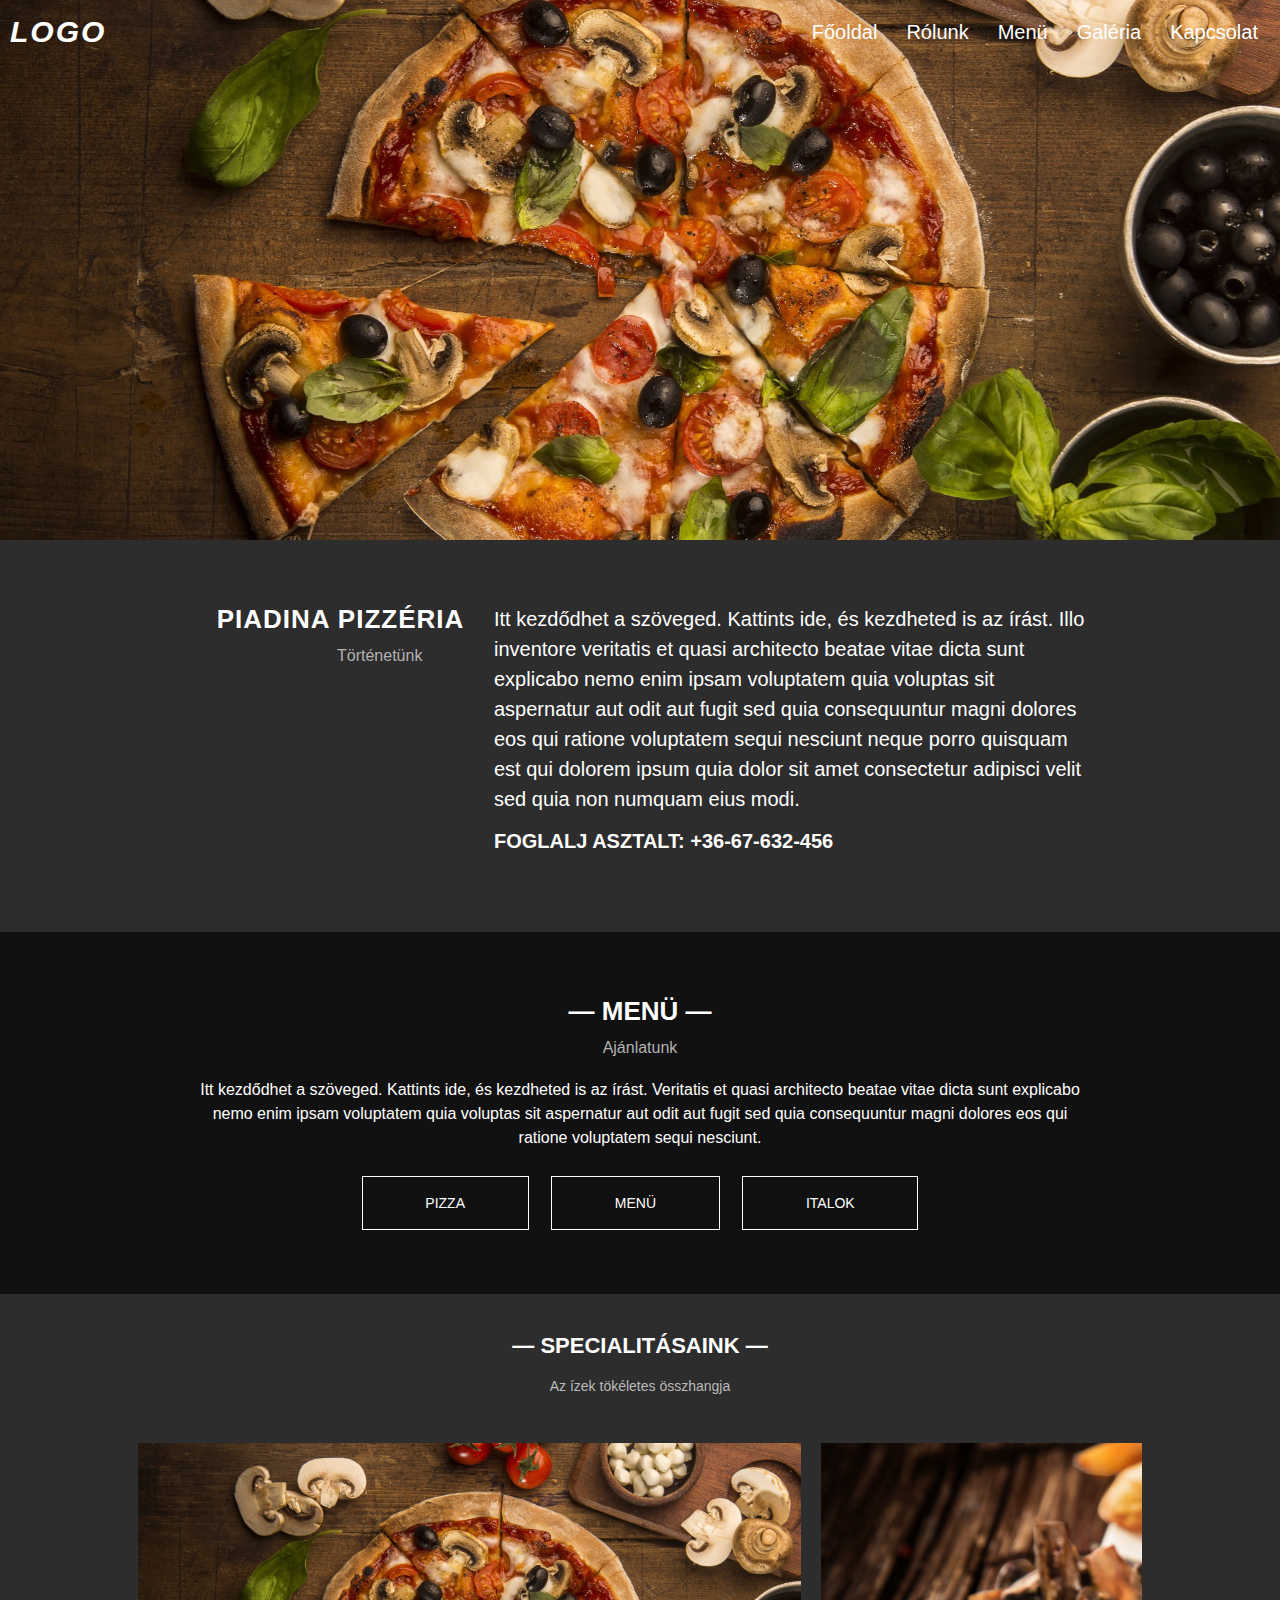
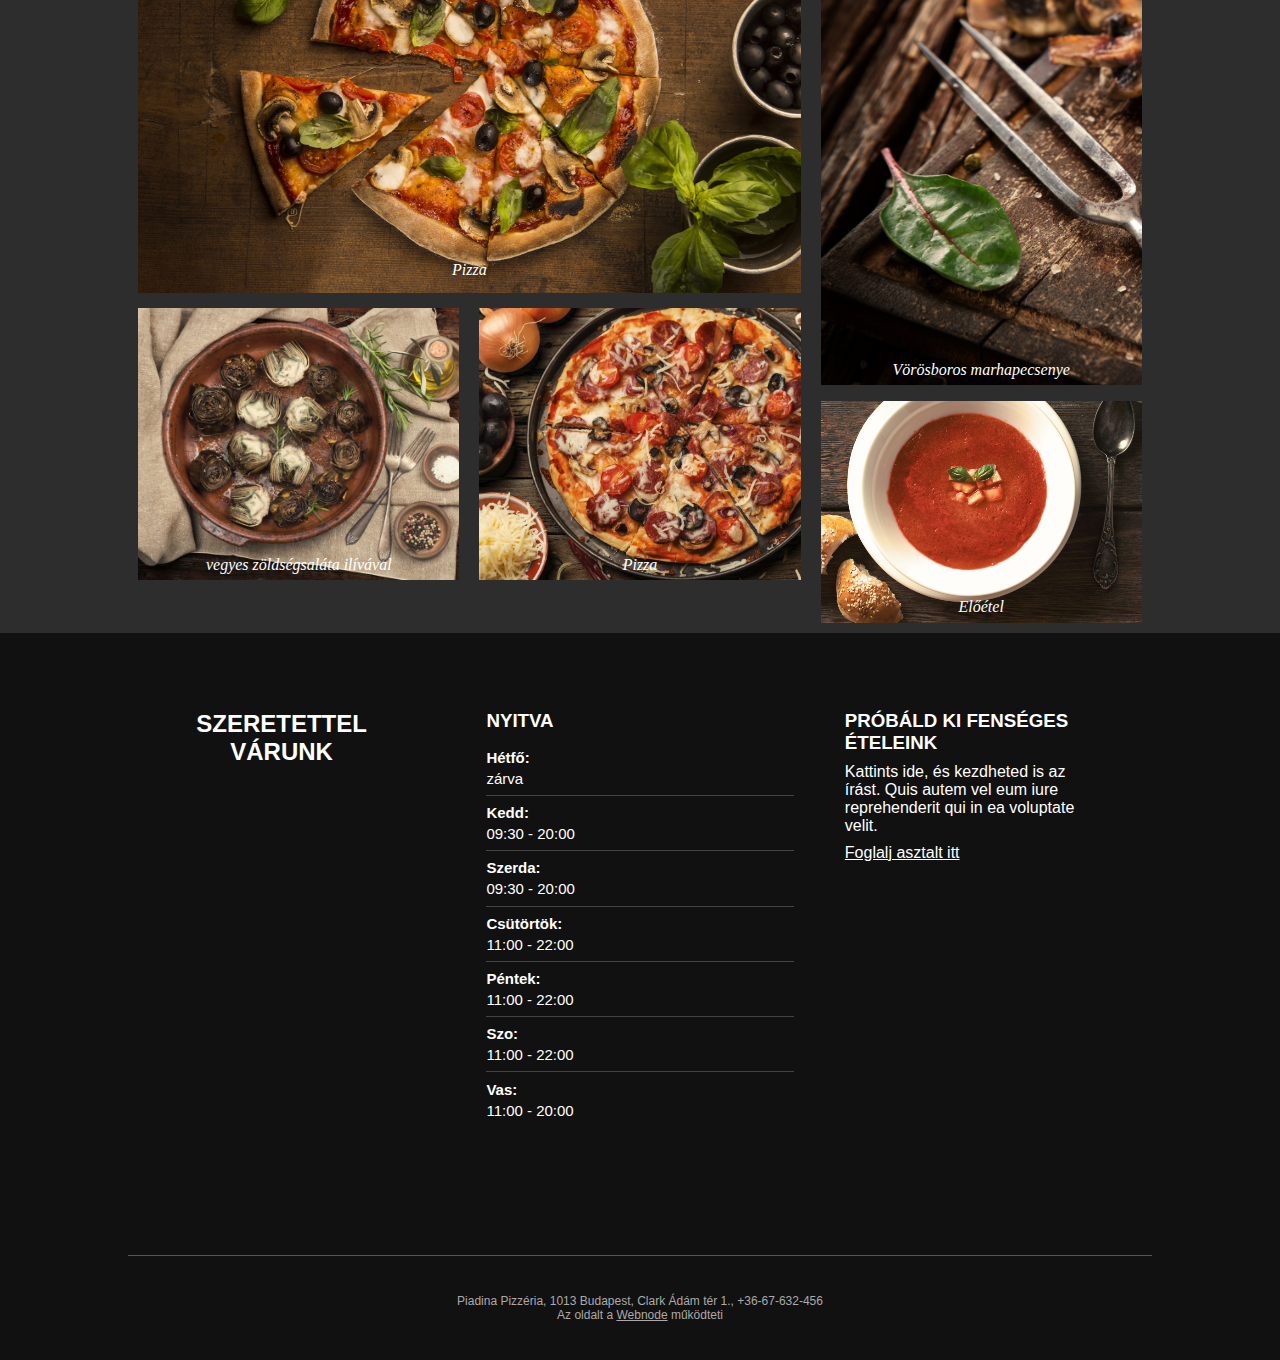
<file: index.html>
<!DOCTYPE html>
<html lang="hu">
<head>
    <meta charset="UTF-8">
    <meta name="viewport" content="width=device-width, initial-scale=1.0">
    <title>Pizzéria</title>
    <link rel="stylesheet" href="index.css">
</head>
<body>

<!-- 
        <header>
        <div class="logo">PIZZÉRIA</div>
        <nav>
            <a class="pontok" href="#">KEZDŐLAP</a>
            <a class="pontok" href="#">MENÜ</a>
            <a class="pontok" href="#">RÓLUNK</a>
            <a class="pontok" href="#">KAPCSOLAT</a>
        </nav>
    </header>
-->



<header>
    <div class="logo">LOGO</div>

    <input type="checkbox" id="menu-toggle">
    <label for="menu-toggle" class="hamburger">☰</label>

    <nav>
        <a href="#">Főoldal</a>
        <a href="#">Rólunk</a>
        <a href="#">Menü</a>
        <a href="#">Galéria</a>
        <a href="#">Kapcsolat</a>
    </nav>
</header>







    <div class="kep">
        <img src="/képek/pizzakep.jpg" alt="Pizza">
    </div>

    <div class="rolunk">
        <div class="neza">
    
            <div class="bal">
                <h2>PIADINA PIZZÉRIA</h2>
                <p class="tört">Történetünk</p>
            </div>
    
            <div class="jobb">
                <p>
                    Itt kezdődhet a szöveged. Kattints ide, és kezdheted is az írást. Illo inventore
                    veritatis et quasi architecto beatae vitae dicta sunt explicabo nemo enim ipsam
                    voluptatem quia voluptas sit aspernatur aut odit aut fugit sed quia consequuntur
                    magni dolores eos qui ratione voluptatem sequi nesciunt neque porro quisquam est
                    qui dolorem ipsum quia dolor sit amet consectetur adipisci velit sed quia non numquam
                    eius modi.
                </p>
                <p class="telsz"> <strong>FOGLALJ ASZTALT: +36-67-632-456</strong></p>
            </div>
    
        </div>
    </div>

<div class="menu">
    <h2>— MENÜ —</h2>
    <p class="cim">Ajánlatunk</p>
    <p>            Itt kezdődhet a szöveged. Kattints ide, és kezdheted is az írást.
        Veritatis et quasi architecto beatae vitae dicta sunt explicabo
        nemo enim ipsam voluptatem quia voluptas sit aspernatur aut odit
        aut fugit sed quia consequuntur magni dolores eos qui ratione
        voluptatem sequi nesciunt. </p>

    <div class="gomb">
        <a href="" class="gmb">PIZZA</a>
        <a href="" class="gmb">MENÜ</a>
        <a href="" class="gmb">ITALOK</a>
    </div>
</div>
 



<div id="galleryszin" >
    <div class="spec">
        <h2>— SPECIALITÁSAINK —</h2>
        <p>Az ízek tökéletes összhangja</p>
    </div>
    <div id="galleryflex">
    <div class="container1">
    <div class="pizza1"><p>Pizza</p></div>
    <div class="pizza2"><p>Pizza</p></div>
    <div class="gomba"><p>vegyes zöldségsaláta ilívával</p></div>
    <div class="voros"><p>Vörösboros marhapecsenye</p></div>
    <div class="blank"></div>
    <div class="elo"><p>Előétel</p></div>
</div>
</div>
</div>





<div class="container">

    <div class="bal">
        <h2>SZERETETTEL<br>VÁRUNK</h2>
    </div>

    <div class="kozep">
        <h3>NYITVA</h3>

        <div class="nyitva">
            <p><strong>Hétfő:</strong><br>zárva</p>
            <p><strong>Kedd:</strong><br>09:30 - 20:00</p>
            <p><strong>Szerda:</strong><br>09:30 - 20:00</p>
            <p><strong>Csütörtök:</strong><br>11:00 - 22:00</p>
            <p><strong>Péntek:</strong><br>11:00 - 22:00</p>
            <p><strong>Szo:</strong><br>11:00 - 22:00</p>
            <p><strong>Vas:</strong><br>11:00 - 20:00</p>
        </div>
    </div>

    <div class="jobb">
        <h3>PRÓBÁLD KI FENSÉGES<br>ÉTELEINK</h3>
        <p>
            Kattints ide, és kezdheted is az<br>
            írást. Quis autem vel eum iure<br>
            reprehenderit qui in ea voluptate<br>
            velit.
        </p>

        <a href="#" class="gmb2">Foglalj asztalt itt</a>
    </div>

</div>


<footer>
    Piadina Pizzéria, 1013 Budapest, Clark Ádám tér 1., +36-67-632-456  
    <br>Az oldalt a <u>Webnode</u> működteti
</footer>














</body>
</html>
</file>
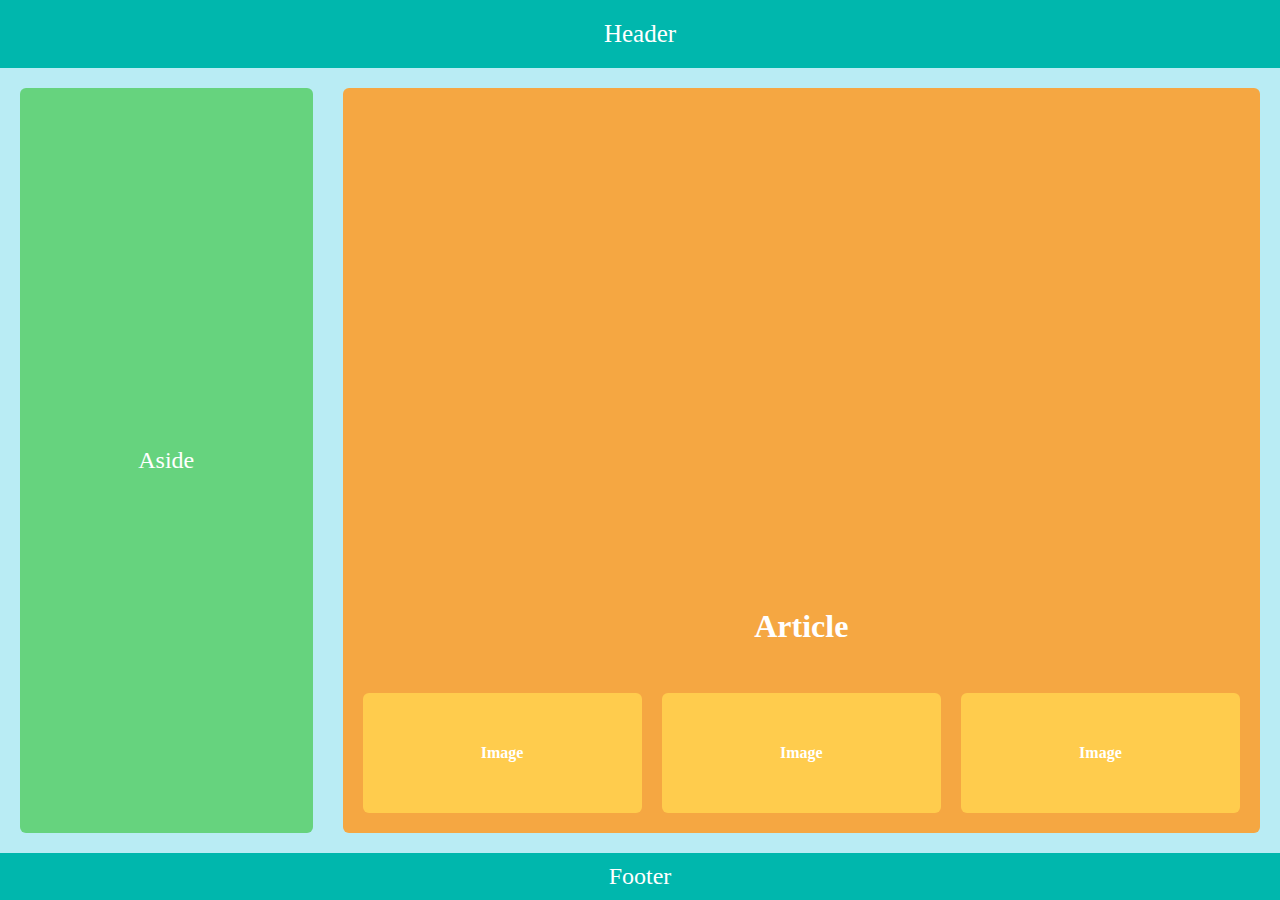
<file: kellhet/flexbox/flex.html>
<!DOCTYPE html>
<html lang="hu">
<head>
  <meta charset="UTF-8">
  <meta name="viewport" content="width=device-width, initial-scale=1.0">
  <title>Flexbox Layout</title>
  <link rel="stylesheet" href="flex.css">
</head>
<body>
  <header>Header</header>
 
  <main>
    <aside>Aside</aside>
    <article>
      <h1>Article</h1>
      <div class="container">
        <div class="dobozkep">Image</div>
        <div class="dobozkep">Image</div>
        <div class="dobozkep">Image</div>
      </div>
    </article>
  </main>
 
  <footer>Footer</footer>
</body>
</html>
</file>
<file: index.css>
/* ================== ALAP ================== */
* {
    margin: 0;
    padding: 0;
    box-sizing: border-box;
    font-family: Arial, sans-serif;
}
 
 
 
body {
    background: #111;
    color: white;
}
 
/* ================== HEADER / MENÜ ================== */
header {
    width: 100%;
    padding: 15px 10px;
    position: absolute;
    display: flex;
    justify-content: space-between;
    align-items: center;
    z-index: 10;
}
 
header nav {
    margin-left: auto;
    display: flex;
    align-items: center;
    gap: 5px;
}
 
.logo {
    font-size: 30px;
    letter-spacing: 2px;
    font-weight: bold;
    font-style: italic;
}
 
header nav a {
    color: white;
    font-size: 20px;
    text-decoration: none;
    padding: 0 12px;      
}
 
nav a:hover{
    background-color: rgba(255, 255, 0, 0.404);
}
.perek:hover{
    background-color:none;
}
 
 
 
/* ================== HERO KÉP ================== */
.kep img {
    width: 100%;
    height: 60vh;
    object-fit: cover;
    display: block;
}
 
/* ================== RÓLUNK ================== */
.rolunk {
    background: #2d2d2d;
    padding: 5% 15%;
    text-align: left;
}
 
.rolunk h2 {
    font-size: 26px;
    margin-bottom: 1%;
    letter-spacing: 1px
}
 
.rolunk .tört {
    color: #b3b3b3;
    margin-bottom: 2%;
    text-align: right;
    width: 18vw;
}
 
.rolunk p {
    margin-bottom: 2%;
    line-height: 150%;
}
 
.rolunk .neza {
    display: flex;
    justify-content: space-between;
    align-items: flex-start;
    gap: 5px;
}
 
.rolunk .bal {
    flex: 1;
}
 
.rolunk .jobb {
    flex: 2;
    font-size: 20px;
}
 
.telsz {
    display: flex;
    gap: 10px;
    font-size: 20px;
}
 
/* ================== MENÜ ================== */
.menu {
    text-align: center;
    padding: 5% 15%;
}
 
.menu h2 {
    font-size: 26px;
    margin-bottom: 1%;
    letter-spacing: 0.1%;
}
 
.menu .cim {
    color: #b3b3b3;
    margin-bottom: 2%;
}
 
.menu p {
    line-height: 150%;
    max-width: 100%;
    margin: 0 auto 3%;
}
 
.gomb {
    display: flex;
    flex-wrap: wrap;
    justify-content: center;
    gap: 2.5%;
}
 
.gmb {
    padding: 2% 7%;
    border: 1px solid white;
    text-decoration: none;
    color: white;
    font-size: 14px;
    transition: 0.3s;
}
 
.gmb:hover {
    background: rgba(255, 255, 0, 0.658);
    color: #fff;
}
 
/* ================== GALÉRIA / SPECIALITÁS ================== */
.container1 {
    display: grid;
    grid-template-areas:
      "pizza1 pizza1 voros"
      "gomba pizza2 voros"
      "gomba pizza2 elo"
      "blank blank elo";
    grid-template-columns: 1fr 1fr 1fr;
    grid-template-rows: 1.5fr 0.3fr 0.7fr 0.1fr;
    gap: 2%;
    padding: 1%;
}
 
.spec {
    text-align: center;
    padding: 3% 0;
}
 
.spec h2 {
    font-size: 22px;
    margin-bottom: 1.5%;
}
 
.spec p {
    color: #bbbbbb;
    font-size: 14px;
}
 
.container1 div {
    padding: 2%;
    display: flex;
    justify-content: center;
    align-items: flex-end;
    text-align: center;
    position: relative;
    overflow: hidden;
}
 
.container1 div.pizza1 {
    grid-area: pizza1;
    height: 50vh;
    background-image: url(/képek/pizzakep.jpg);
    background-size: cover;
}
 
.container1 div.pizza2 {
    grid-area: pizza2;
    background-image: url(/képek/pizzakep4.jpg);
    background-size: cover;
}
 
.container1 div.voros {
    grid-area: voros;
    background-image: url(/képek/pizzakep2.jpg);
    background-size: cover;
}
 
.container1 div.blank {
    grid-area: blank;
}
 
.container1 div.elo {
    grid-area: elo;
    background-image: url(/képek/pizzakep5.jpg);
    background-size: cover;
    background-position: 100%;
}
 
.container1 div.gomba {
    grid-area: gomba;
    background-image: url(/képek/pizzakep3.jpg);
    background-size: cover;
}
 
#galleryflex {
    display: flex;
    flex-direction: column;
    justify-content: center;
    width: 80vw;
    margin: auto;
}
 
#galleryszin {
    width: 100%;
    background: #2d2d2d;
}
 
.container1 p {
    font-family: 'Times New Roman', Times, serif;
    font-size: medium;
    font-style: italic;
}
 
/* ================== PLUSZ MUNKA ================== */
.container1 div::after {
    content: "";
    position: absolute;
    top: 0;
    left: 0;
    width: 100%;
    height: 100%;
    background: rgba(255, 255, 0, 0.507);
    opacity: 0;
    transition: 0.3s;
}
 
.container1 div:hover::after {
    opacity: 1;
}
 
.container1 div.blank::after {
    display: none !important;
}
 
 
/* ================== NYITVATARTÁS ================== */
.container {
    display: flex;
    justify-content: space-between;
    padding: 6% 10%;
}
 
.bal, .kozep, .jobb {
    width: 30%;
    text-align: left;
}

.bal{
    text-align: center;
}
 
.bal h2,
.kozep h3,
.jobb h3 {
    margin-bottom: 3%;
    letter-spacing: 0.1%;
}
 
.nyitva p {
    margin: 0;
    padding: 2% 0;
    border-bottom: 1px solid #444;
    font-size: 15px;
    line-height: 140%;
}
 
.nyitva p:last-child {
    border-bottom: none;
}
 
.gmb2 {
    display: inline-block;
    color: #fff;
    text-decoration: underline;
    margin-top: 3%;
}
 
.szervar{
    font-size: 20px;
     margin: 0;
    font-size: 20px;
    font-weight: bold;
}
 
 
/* ================== FOOTER ================== */
footer {
    margin: auto;
    width: 80%;
    text-align: center;
    font-size: 12px;
    color: #aaaaaa;
    padding: 3% 0;
    margin-top: 4%;
    border-top: 1px solid #555;
}
 
 
#menu-toggle {
    display: none;
}
 
.hamburger {
    display: none;
    font-size: 30px;
    cursor: pointer;
}
 
 
 
 
 
 
 
@media (max-width: 768px) {
 
    header {
        padding: 20px;
    }
 
    /* hamburger ikon megjelenik */
    .hamburger {
        display: block;
        color: white;
        z-index: 20;
    }
 
    /* menü alapból rejtve */
    header nav {
        position: absolute;
        top: 70px;
        left: 0;
        width: 100%;
        background: #464646a9;
        flex-direction: column;
        align-items: center;
        display: none;
    }
 
    header nav a {
        padding: 15px 0;
        width: 100%;
        text-align: center;
    }
 
    .telsz strong {
        display: flex;
        flex-direction: column;
    }
 
    /* ha be van pipálva a checkbox → menü megjelenik */
    #menu-toggle:checked + .hamburger + nav {
        display: flex;
    }
    .perek{
        display: none;
    }
    /* HERO KÉP */
    .kep img {
        height: 45vh;
    }
 
    /* RÓLUNK – mobil elrendezés */
    .rolunk {
        padding: 25px 20px;
        background: #2d2d2d;
    }
 
    .rolunk .neza {
        flex-direction: column;
        gap: 15px;
    }
 
    .rolunk .bal {
        width: 100%;
        display: flex;
        flex-direction: column;
    }
 
    .rolunk h2 {
        text-align: right;
        font-size: 26px;
        margin-bottom: 5px;
    }
 
    .rolunk .tört {
        width: auto;
        text-align: right;
        font-size: 14px;
        margin-bottom: 15px;
        color: #b3b3b3;
    }
 
    .rolunk .jobb {
        font-size: 16px;
        line-height: 1.6;
        width: 100%;
    }
 
    .telsz {
        font-size: 18px;
        margin-top: 20px;
    }
 
    .menu p {
        max-width: 100%;
    }
   
    .gomb {
        flex-direction: column;
        gap: 20px;
        align-items: center;
    }
   
    .gmb {
        width: 100%;
        max-width: 300px;
        padding: 15px 0;
        font-size: 16px;
        text-align: center;
    }
 
 
 
 
    .container {
        flex-direction: column;
        padding: 40px 20px;
        gap: 40px;
    }
   
    .container .bal,
    .container .kozep,
    .container .jobb {
        width: 100%;
    }
   
 
   
    /* NYITVA – balra */
    .container .kozep h3 {
        text-align: left;
    }
   
    /* NYITVATARTÁS lista */
    .nyitva p {
        padding: 12px 0;
        font-size: 14px;
    }
   
    /* PRÓBÁLD KI – BALRA, mint a képen */
    .container .jobb h3 {
        text-align: left;
        font-size: 16px;
        margin-bottom: 10px;
    }
   
    .container .jobb p {
        text-align: left;
        line-height: 1.6;
        font-size: 14px;
        margin-bottom: 15px;
    }
   
    /* Foglalás link – balra */
    .gmb2 {
        display: inline-block;
        text-align: left;
        margin-bottom: 20px;
    }
   
 
   
    /* FOOTER mobil */
    footer {
        width: 100%;
        padding: 20px;
        font-size: 11px;
        line-height: 1.6;
        text-align: center;
    }

 
 
 
    .container1 {
        display: flex;
        flex-direction: column;
        gap: 25px;
        padding: 20px 0;
    }
 
    .container1 div {
        width: 100%;
        height: 320px;
        align-items: flex-end;
    }
 
    .container1 div p {
  
        width: 100%;
        padding: 12px 0;
        font-size: 16px;
        text-align: center;
    }
 
 
    .container1 .blank {
        display: none;
    }
    .bal {
        display: flex;
        justify-content: flex-end;
        gap: 10px;            
    }
   
    .szervar {
        margin: 0;
        font-size: 20px;
        font-weight: bold;
    }
   
    .telsz {
        display: flex;
        flex-direction: column;
        gap: 10px;
    }
    .tel{
        font-weight: bold;
    }

}
</file>
<file: kellhet/flexbox/flex.css>
* {
  box-sizing: border-box;
  margin: 0;
  padding: 0;
}

html, body {
  height: 100%;
}

body {
  background-color: #b9ecf4;
  color: white;
  text-align: center;
  display: flex;
  flex-direction: column;
}

header, footer {
  background-color: #00b7ad;
  padding: 20px;
  font-size: 25px;
}

main {
  flex: 1;
  display: flex;
  justify-content: space-between;
  padding: 20px;
  gap: 30px;

}

aside {
  background-color: #66d37e;
  flex: 1;
  display: flex;
  align-items: center;
  justify-content: center;
  font-size: 24px;
  border-radius: 6px;
}

article {
  background-color: #f5a742;
  flex: 3;
  padding: 20px;
  border-radius: 6px;
  display: flex;
  flex-direction: column;
  justify-content: space-between;
}

article h1 {
    margin-bottom: 20px;
    padding-top: 500px;
}

.container {
  display: flex;
  justify-content: space-between;
  gap: 20px;
}

.dobozkep {
  background-color: #ffcc4d;
  flex: 1;
  height: 120px;
  display: flex;
  align-items: center;
  justify-content: center;
  border-radius: 6px;
  font-weight: bold;
  color: white;
}

footer {
  padding: 10px;
  font-size: 24px;
}
</file>
